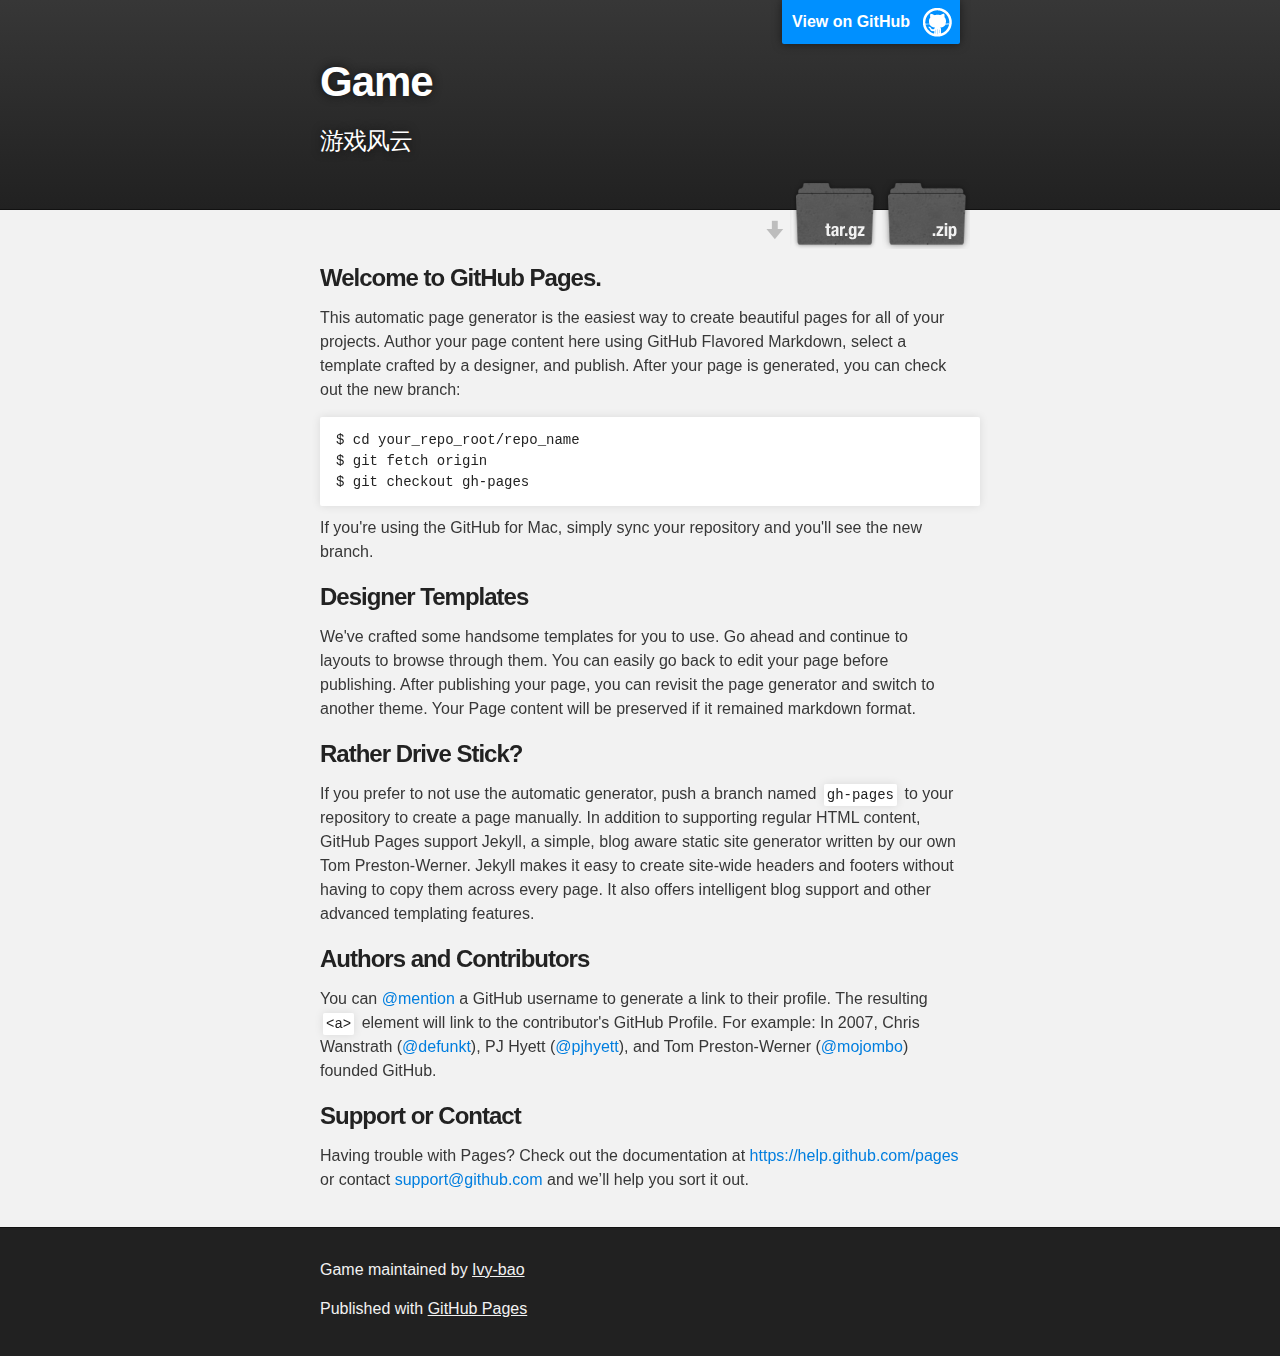
<file: index.html>
<!DOCTYPE html>
<html>

  <head>
    <meta charset='utf-8'>
    <meta http-equiv="X-UA-Compatible" content="chrome=1">
    <meta name="description" content="Game : 游戏风云">

    <link rel="stylesheet" type="text/css" media="screen" href="stylesheets/stylesheet.css">

    <title>Game</title>
  </head>

  <body>

    <!-- HEADER -->
    <div id="header_wrap" class="outer">
        <header class="inner">
          <a id="forkme_banner" href="https://github.com/Ivy-bao/game">View on GitHub</a>

          <h1 id="project_title">Game</h1>
          <h2 id="project_tagline">游戏风云</h2>

            <section id="downloads">
              <a class="zip_download_link" href="https://github.com/Ivy-bao/game/zipball/master">Download this project as a .zip file</a>
              <a class="tar_download_link" href="https://github.com/Ivy-bao/game/tarball/master">Download this project as a tar.gz file</a>
            </section>
        </header>
    </div>

    <!-- MAIN CONTENT -->
    <div id="main_content_wrap" class="outer">
      <section id="main_content" class="inner">
        <h3>
<a id="welcome-to-github-pages" class="anchor" href="#welcome-to-github-pages" aria-hidden="true"><span class="octicon octicon-link"></span></a>Welcome to GitHub Pages.</h3>

<p>This automatic page generator is the easiest way to create beautiful pages for all of your projects. Author your page content here using GitHub Flavored Markdown, select a template crafted by a designer, and publish. After your page is generated, you can check out the new branch:</p>

<pre><code>$ cd your_repo_root/repo_name
$ git fetch origin
$ git checkout gh-pages
</code></pre>

<p>If you're using the GitHub for Mac, simply sync your repository and you'll see the new branch.</p>

<h3>
<a id="designer-templates" class="anchor" href="#designer-templates" aria-hidden="true"><span class="octicon octicon-link"></span></a>Designer Templates</h3>

<p>We've crafted some handsome templates for you to use. Go ahead and continue to layouts to browse through them. You can easily go back to edit your page before publishing. After publishing your page, you can revisit the page generator and switch to another theme. Your Page content will be preserved if it remained markdown format.</p>

<h3>
<a id="rather-drive-stick" class="anchor" href="#rather-drive-stick" aria-hidden="true"><span class="octicon octicon-link"></span></a>Rather Drive Stick?</h3>

<p>If you prefer to not use the automatic generator, push a branch named <code>gh-pages</code> to your repository to create a page manually. In addition to supporting regular HTML content, GitHub Pages support Jekyll, a simple, blog aware static site generator written by our own Tom Preston-Werner. Jekyll makes it easy to create site-wide headers and footers without having to copy them across every page. It also offers intelligent blog support and other advanced templating features.</p>

<h3>
<a id="authors-and-contributors" class="anchor" href="#authors-and-contributors" aria-hidden="true"><span class="octicon octicon-link"></span></a>Authors and Contributors</h3>

<p>You can <a href="https://github.com/blog/821" class="user-mention">@mention</a> a GitHub username to generate a link to their profile. The resulting <code>&lt;a&gt;</code> element will link to the contributor's GitHub Profile. For example: In 2007, Chris Wanstrath (<a href="https://github.com/defunkt" class="user-mention">@defunkt</a>), PJ Hyett (<a href="https://github.com/pjhyett" class="user-mention">@pjhyett</a>), and Tom Preston-Werner (<a href="https://github.com/mojombo" class="user-mention">@mojombo</a>) founded GitHub.</p>

<h3>
<a id="support-or-contact" class="anchor" href="#support-or-contact" aria-hidden="true"><span class="octicon octicon-link"></span></a>Support or Contact</h3>

<p>Having trouble with Pages? Check out the documentation at <a href="https://help.github.com/pages">https://help.github.com/pages</a> or contact <a href="mailto:support@github.com">support@github.com</a> and we’ll help you sort it out.</p>
      </section>
    </div>

    <!-- FOOTER  -->
    <div id="footer_wrap" class="outer">
      <footer class="inner">
        <p class="copyright">Game maintained by <a href="https://github.com/Ivy-bao">Ivy-bao</a></p>
        <p>Published with <a href="http://pages.github.com">GitHub Pages</a></p>
      </footer>
    </div>

    

  </body>
</html>
</file>
<file: stylesheets/stylesheet.css>
/*******************************************************************************
Slate Theme for GitHub Pages
by Jason Costello, @jsncostello
*******************************************************************************/

@import url(pygment_trac.css);

/*******************************************************************************
MeyerWeb Reset
*******************************************************************************/

html, body, div, span, applet, object, iframe,
h1, h2, h3, h4, h5, h6, p, blockquote, pre,
a, abbr, acronym, address, big, cite, code,
del, dfn, em, img, ins, kbd, q, s, samp,
small, strike, strong, sub, sup, tt, var,
b, u, i, center,
dl, dt, dd, ol, ul, li,
fieldset, form, label, legend,
table, caption, tbody, tfoot, thead, tr, th, td,
article, aside, canvas, details, embed,
figure, figcaption, footer, header, hgroup,
menu, nav, output, ruby, section, summary,
time, mark, audio, video {
  margin: 0;
  padding: 0;
  border: 0;
  font: inherit;
  vertical-align: baseline;
}

/* HTML5 display-role reset for older browsers */
article, aside, details, figcaption, figure,
footer, header, hgroup, menu, nav, section {
  display: block;
}

ol, ul {
  list-style: none;
}

table {
  border-collapse: collapse;
  border-spacing: 0;
}

/*******************************************************************************
Theme Styles
*******************************************************************************/

body {
  box-sizing: border-box;
  color:#373737;
  background: #212121;
  font-size: 16px;
  font-family: 'Myriad Pro', Calibri, Helvetica, Arial, sans-serif;
  line-height: 1.5;
  -webkit-font-smoothing: antialiased;
}

h1, h2, h3, h4, h5, h6 {
  margin: 10px 0;
  font-weight: 700;
  color:#222222;
  font-family: 'Lucida Grande', 'Calibri', Helvetica, Arial, sans-serif;
  letter-spacing: -1px;
}

h1 {
  font-size: 36px;
  font-weight: 700;
}

h2 {
  padding-bottom: 10px;
  font-size: 32px;
  background: url('../images/bg_hr.png') repeat-x bottom;
}

h3 {
  font-size: 24px;
}

h4 {
  font-size: 21px;
}

h5 {
  font-size: 18px;
}

h6 {
  font-size: 16px;
}

p {
  margin: 10px 0 15px 0;
}

footer p {
  color: #f2f2f2;
}

a {
  text-decoration: none;
  color: #007edf;
  text-shadow: none;

  transition: color 0.5s ease;
  transition: text-shadow 0.5s ease;
  -webkit-transition: color 0.5s ease;
  -webkit-transition: text-shadow 0.5s ease;
  -moz-transition: color 0.5s ease;
  -moz-transition: text-shadow 0.5s ease;
  -o-transition: color 0.5s ease;
  -o-transition: text-shadow 0.5s ease;
  -ms-transition: color 0.5s ease;
  -ms-transition: text-shadow 0.5s ease;
}

a:hover, a:focus {text-decoration: underline;}

footer a {
  color: #F2F2F2;
  text-decoration: underline;
}

em {
  font-style: italic;
}

strong {
  font-weight: bold;
}

img {
  position: relative;
  margin: 0 auto;
  max-width: 739px;
  padding: 5px;
  margin: 10px 0 10px 0;
  border: 1px solid #ebebeb;

  box-shadow: 0 0 5px #ebebeb;
  -webkit-box-shadow: 0 0 5px #ebebeb;
  -moz-box-shadow: 0 0 5px #ebebeb;
  -o-box-shadow: 0 0 5px #ebebeb;
  -ms-box-shadow: 0 0 5px #ebebeb;
}

p img {
  display: inline;
  margin: 0;
  padding: 0;
  vertical-align: middle;
  text-align: center;
  border: none;
}

pre, code {
  width: 100%;
  color: #222;
  background-color: #fff;

  font-family: Monaco, "Bitstream Vera Sans Mono", "Lucida Console", Terminal, monospace;
  font-size: 14px;

  border-radius: 2px;
  -moz-border-radius: 2px;
  -webkit-border-radius: 2px;
}

pre {
  width: 100%;
  padding: 10px;
  box-shadow: 0 0 10px rgba(0,0,0,.1);
  overflow: auto;
}

code {
  padding: 3px;
  margin: 0 3px;
  box-shadow: 0 0 10px rgba(0,0,0,.1);
}

pre code {
  display: block;
  box-shadow: none;
}

blockquote {
  color: #666;
  margin-bottom: 20px;
  padding: 0 0 0 20px;
  border-left: 3px solid #bbb;
}


ul, ol, dl {
  margin-bottom: 15px
}

ul {
  list-style-position: inside;
  list-style: disc;
  padding-left: 20px;
}

ol {
  list-style-position: inside;
  list-style: decimal;
  padding-left: 20px;
}

dl dt {
  font-weight: bold;
}

dl dd {
  padding-left: 20px;
  font-style: italic;
}

dl p {
  padding-left: 20px;
  font-style: italic;
}

hr {
  height: 1px;
  margin-bottom: 5px;
  border: none;
  background: url('../images/bg_hr.png') repeat-x center;
}

table {
  border: 1px solid #373737;
  margin-bottom: 20px;
  text-align: left;
 }

th {
  font-family: 'Lucida Grande', 'Helvetica Neue', Helvetica, Arial, sans-serif;
  padding: 10px;
  background: #373737;
  color: #fff;
 }

td {
  padding: 10px;
  border: 1px solid #373737;
 }

form {
  background: #f2f2f2;
  padding: 20px;
}

/*******************************************************************************
Full-Width Styles
*******************************************************************************/

.outer {
  width: 100%;
}

.inner {
  position: relative;
  max-width: 640px;
  padding: 20px 10px;
  margin: 0 auto;
}

#forkme_banner {
  display: block;
  position: absolute;
  top:0;
  right: 10px;
  z-index: 10;
  padding: 10px 50px 10px 10px;
  color: #fff;
  background: url('../images/blacktocat.png') #0090ff no-repeat 95% 50%;
  font-weight: 700;
  box-shadow: 0 0 10px rgba(0,0,0,.5);
  border-bottom-left-radius: 2px;
  border-bottom-right-radius: 2px;
}

#header_wrap {
  background: #212121;
  background: -moz-linear-gradient(top, #373737, #212121);
  background: -webkit-linear-gradient(top, #373737, #212121);
  background: -ms-linear-gradient(top, #373737, #212121);
  background: -o-linear-gradient(top, #373737, #212121);
  background: linear-gradient(top, #373737, #212121);
}

#header_wrap .inner {
  padding: 50px 10px 30px 10px;
}

#project_title {
  margin: 0;
  color: #fff;
  font-size: 42px;
  font-weight: 700;
  text-shadow: #111 0px 0px 10px;
}

#project_tagline {
  color: #fff;
  font-size: 24px;
  font-weight: 300;
  background: none;
  text-shadow: #111 0px 0px 10px;
}

#downloads {
  position: absolute;
  width: 210px;
  z-index: 10;
  bottom: -40px;
  right: 0;
  height: 70px;
  background: url('../images/icon_download.png') no-repeat 0% 90%;
}

.zip_download_link {
  display: block;
  float: right;
  width: 90px;
  height:70px;
  text-indent: -5000px;
  overflow: hidden;
  background: url(../images/sprite_download.png) no-repeat bottom left;
}

.tar_download_link {
  display: block;
  float: right;
  width: 90px;
  height:70px;
  text-indent: -5000px;
  overflow: hidden;
  background: url(../images/sprite_download.png) no-repeat bottom right;
  margin-left: 10px;
}

.zip_download_link:hover {
  background: url(../images/sprite_download.png) no-repeat top left;
}

.tar_download_link:hover {
  background: url(../images/sprite_download.png) no-repeat top right;
}

#main_content_wrap {
  background: #f2f2f2;
  border-top: 1px solid #111;
  border-bottom: 1px solid #111;
}

#main_content {
  padding-top: 40px;
}

#footer_wrap {
  background: #212121;
}



/*******************************************************************************
Small Device Styles
*******************************************************************************/

@media screen and (max-width: 480px) {
  body {
    font-size:14px;
  }

  #downloads {
    display: none;
  }

  .inner {
    min-width: 320px;
    max-width: 480px;
  }

  #project_title {
  font-size: 32px;
  }

  h1 {
    font-size: 28px;
  }

  h2 {
    font-size: 24px;
  }

  h3 {
    font-size: 21px;
  }

  h4 {
    font-size: 18px;
  }

  h5 {
    font-size: 14px;
  }

  h6 {
    font-size: 12px;
  }

  code, pre {
    min-width: 320px;
    max-width: 480px;
    font-size: 11px;
  }

}
</file>
